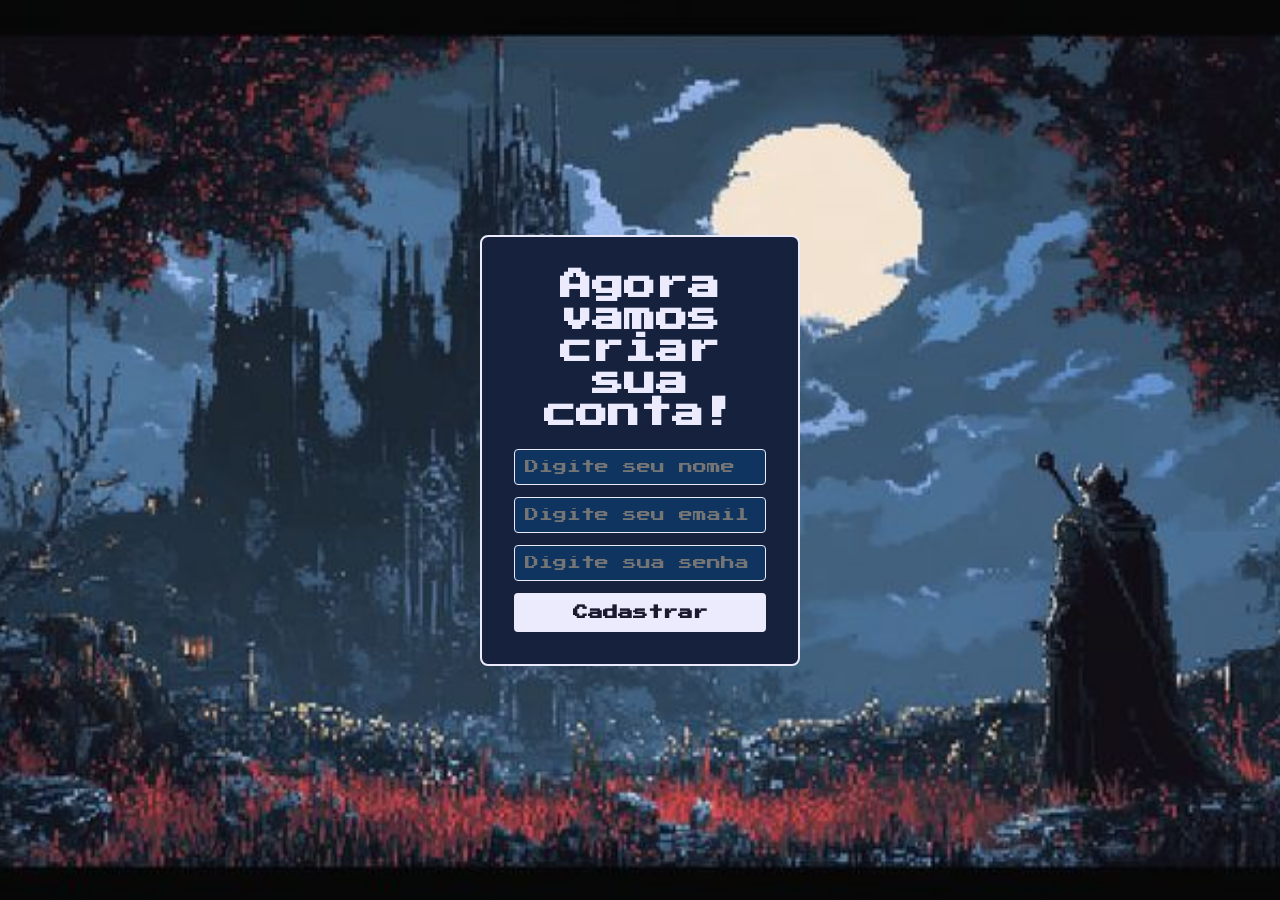
<file: index.html>
<!DOCTYPE html>
<html lang="pt-BR">
<head>
    <meta charset="UTF-8">
    <meta name="viewport" content="width=device-width, initial-scale=1.0">
    <title>Viking RPG</title>
    <link rel="stylesheet" href="css/style.css">
</head>
<body>
    
<button class="btn-acao" id="btnConfirmar">Começar a jogar!
    <script>window.location.href = "cadastro.html";</script>
</button>

</body>
<script src="js/auth.js"></script>
<script src="js/game.js"></script>
<script src="js/guard.js"></script>

</html>
</file>
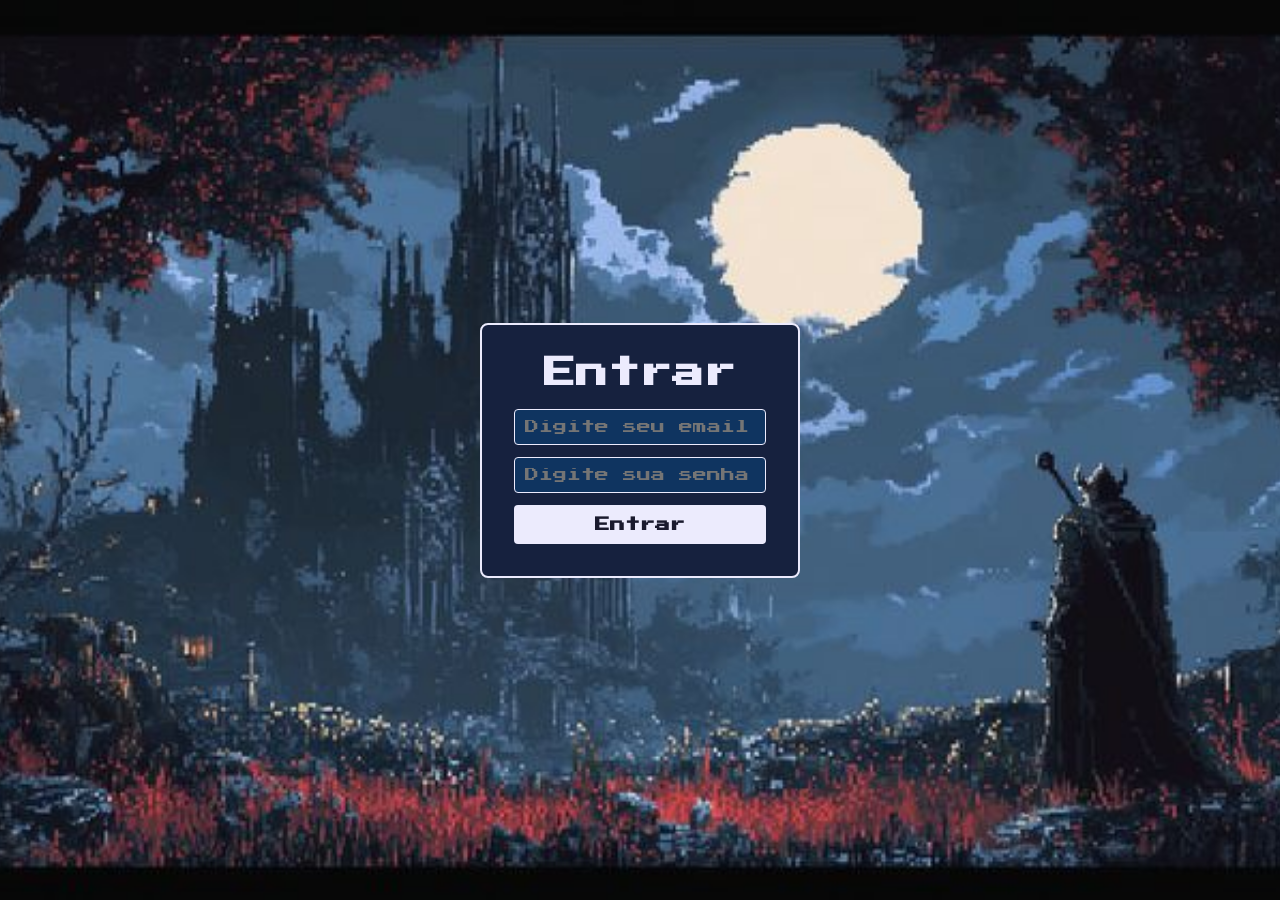
<file: bemvindo.html>
<!DOCTYPE html>
<html lang="pt-BR">
<head>
    <meta charset="UTF-8">
    <meta name="viewport" content="width=device-width, initial-scale=1.0">
    <title>Viking RPG — Bem-vindo</title>
    <link rel="stylesheet" href="css/style.css">
</head>
<body>

    <div id="tela-bemvindo">
        <div id="conteudo-bemvindo">
            <h1 id="titulo-bemvindo">Bem-vindo de volta,</h1>
            <h2 id="nome-jogador"></h2>
            <p id="subtitulo">Prepare-se para proteger sua vila, guerreiro!</p>
            <button id="btnComecar" class="btn-acao">⚔ Começar Aventura</button>
            <button id="btnLogout" class="btn-acao vermelho">Sair</button>
        </div>
    </div>


    <script src="js/guard.js"></script>
    <script src="js/auth.js"></script>
    <script src="js/bemvindo.js"></script>
</body>
</html>
</file>
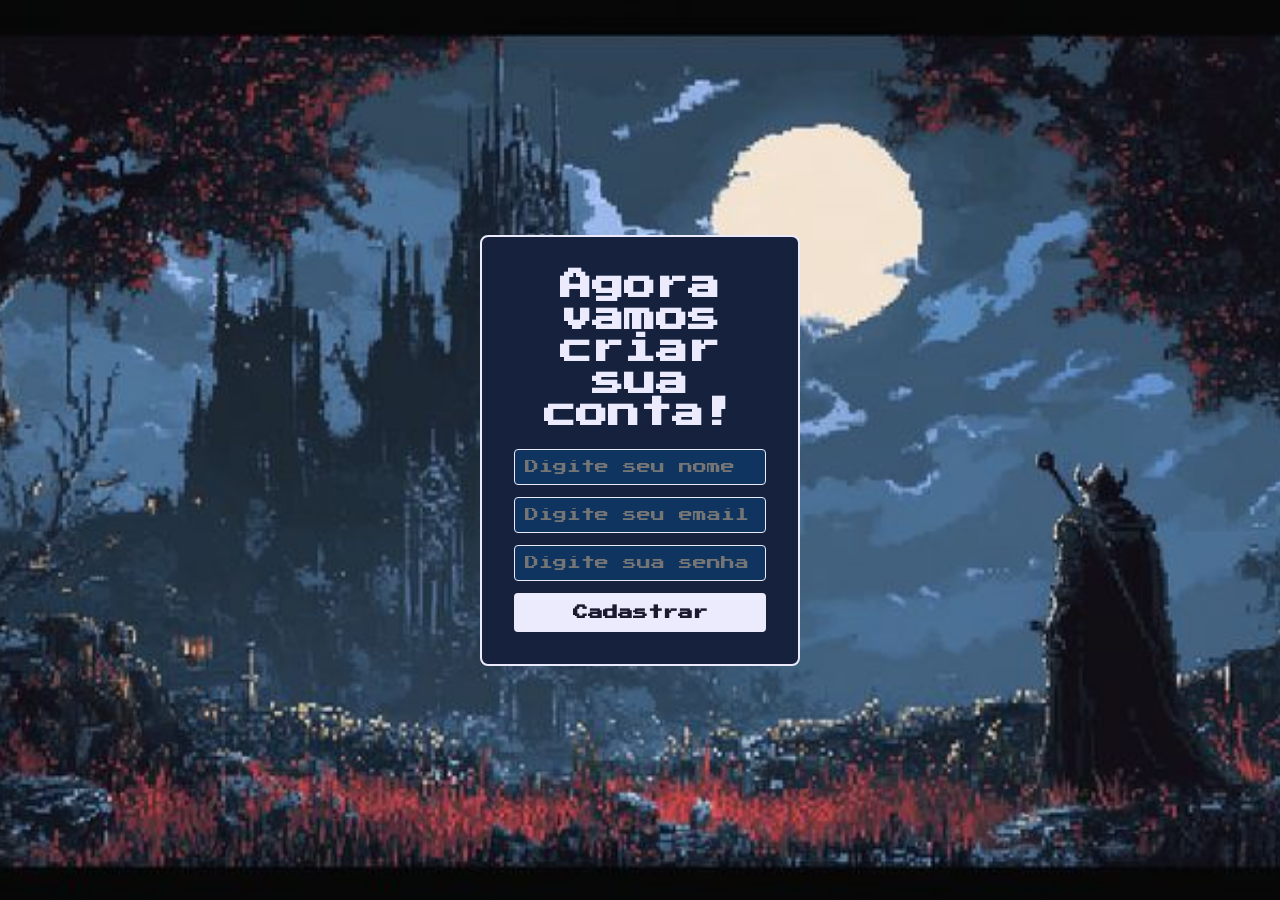
<file: cadastro.html>
<!DOCTYPE html>
<html lang="pt-BR">
<head>
    <meta charset="UTF-8">
    <meta name="viewport" content="width=device-width, initial-scale=1.0">
    <title>Viking RPG</title>
    <link rel="stylesheet" href="css/style.css">
</head>
<body>
    <div class="container">
        <h1>Agora vamos criar sua conta!</h1>

        <div id="mensagem" class="mensagem oculto"></div>

        <input type="text" id="nome" placeholder="Digite seu nome"/>
        <input type="text" id="email" placeholder="Digite seu email"/>
        <input type="password" id="senha" placeholder="Digite sua senha"/>

        <button id="btnCadastrar">Cadastrar</button>


    </div>

</body>
<script src="js/auth.js"></script>
<script src="js/cadastro.js"></script>
</html>
</file>
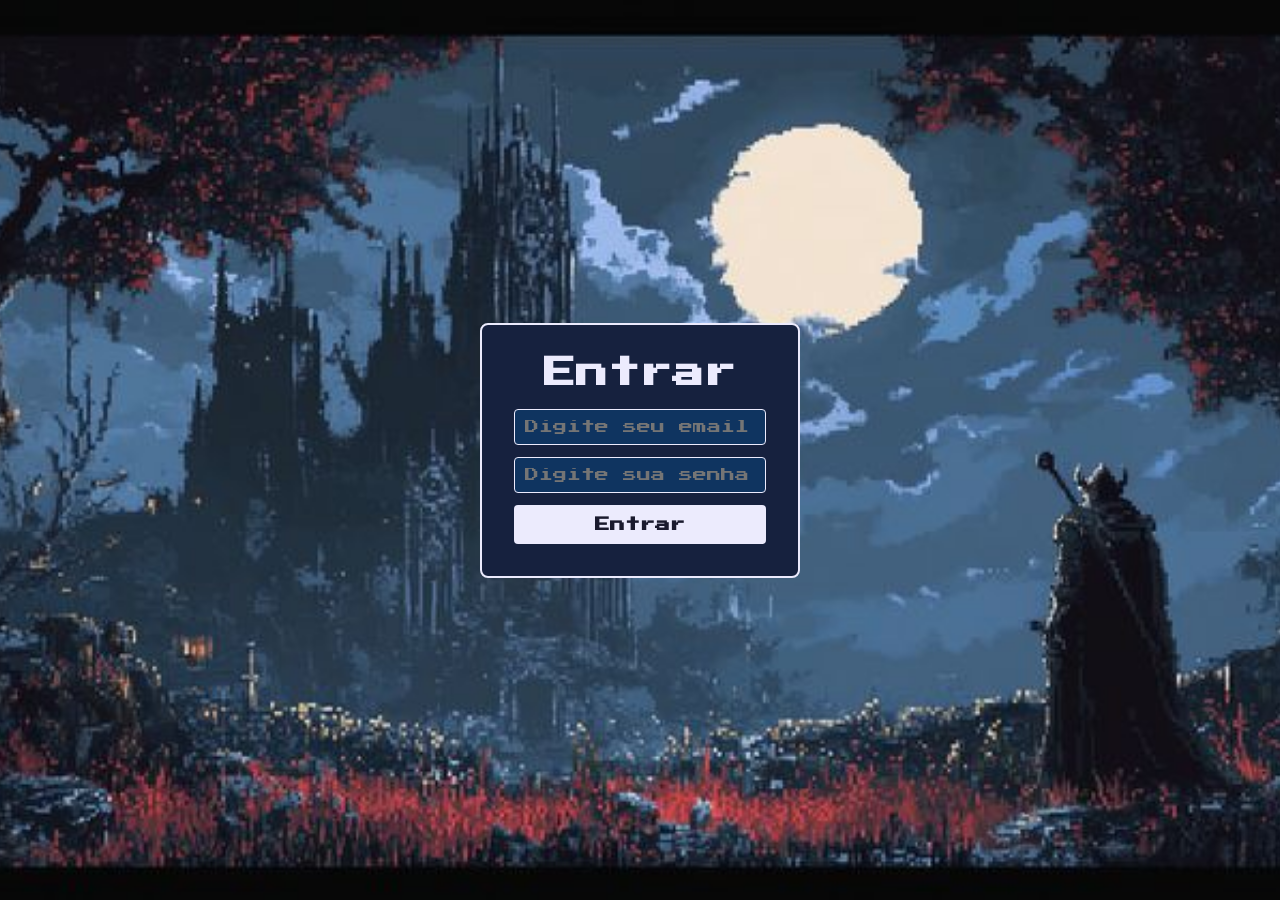
<file: equipamento.html>
<!DOCTYPE html>
<html lang="pt-BR">
<head>
    <meta charset="UTF-8">
    <meta name="viewport" content="width=device-width, initial-scale=1.0">
    <title>Viking RPG — Equipamento</title>
    <link rel="stylesheet" href="css/style.css">
</head>
<body>

    <div id="tela-equipamento">

        <h1 class="titulo-equipamento">Escolha seus equipamentos</h1>
        <p class="subtitulo-equipamento">Você tem <span id="pontos-disponiveis"></span> pontos para gastar</p>

        <!-- ARMAS -->
        <section class="secao-equipamento">
            <h2 class="titulo-secao"> Arma</h2>
            <div class="grade-equipamento" id="grade-armas"></div>
        </section>

        <!-- ARMADURAS -->
        <section class="secao-equipamento">
            <h2 class="titulo-secao"> Armadura</h2>
            <div class="grade-equipamento" id="grade-armaduras"></div>
        </section>

        <div id="resumo-escolha">
            <p id="texto-resumo">Nenhum equipamento selecionado ainda.</p>
        </div>

        <button class="btn-acao" id="btnConfirmar" disabled>Confirmar e Batalhar</button>

    </div>

    <script src="js/guard.js"></script>
    <script src="js/auth.js"></script>
    <script src="js/game.js"></script>
    <script src="js/equipamento.js"></script>
</body>
</html>
</file>
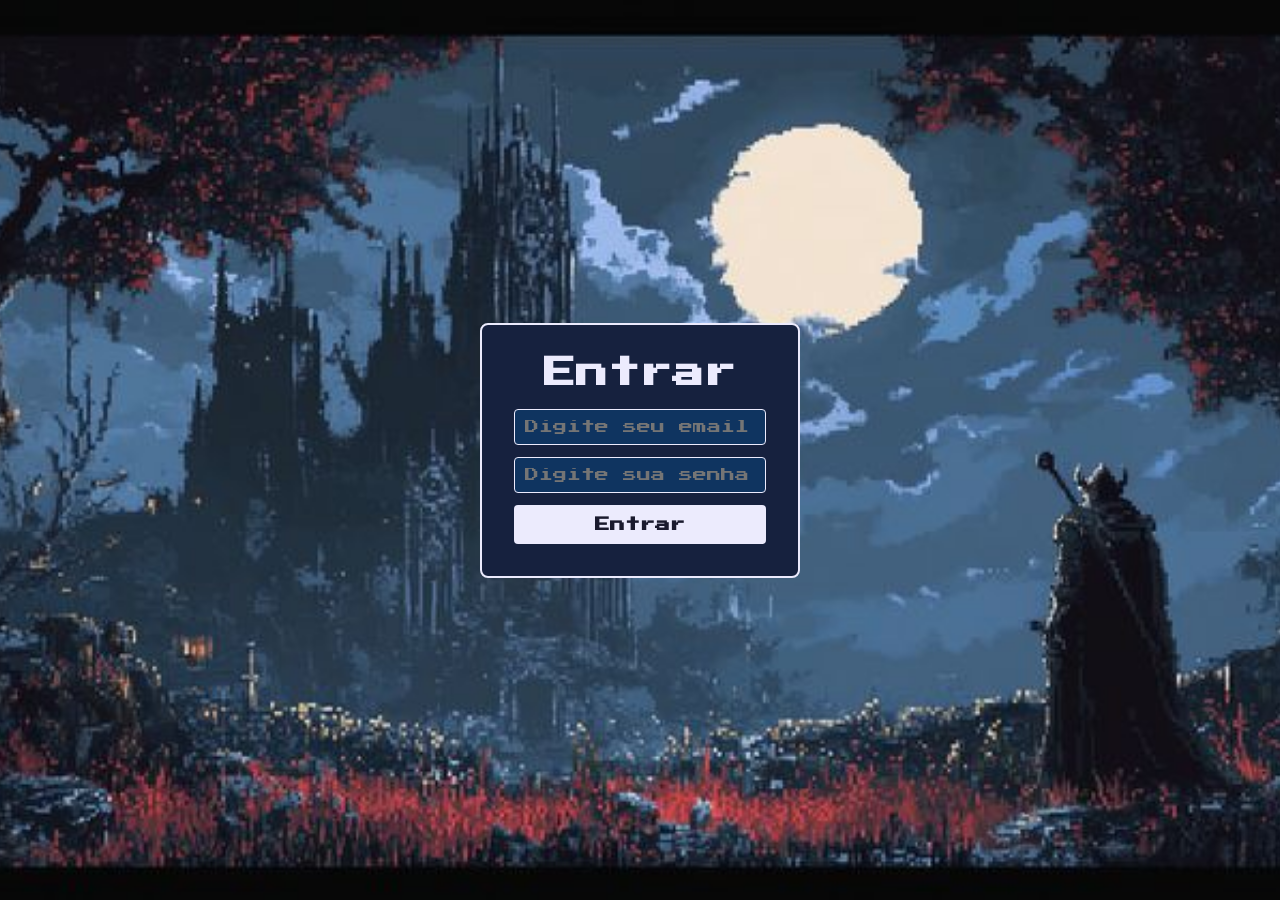
<file: fase1.html>
<!DOCTYPE html>
<html lang="pt-BR">
<head>
    <meta charset="UTF-8">
    <meta name="viewport" content="width=device-width, initial-scale=1.0">
    <title>Viking RPG — Fase 1</title>
    <link rel="stylesheet" href="css/style.css">
</head>
<body data-fase="0">

<div id="tela-jogo">

    <div id="cenario"></div>

    <div id="hud">
        <div class="hud-bloco">
            <span class="hud-nome"> ASTRID</span>
            <div class="barra-vida-fundo">
                <div class="barra-vida-fill" id="vida-fill-jogador"></div>
            </div>
            <span class="hud-texto-vida" id="texto-vida-jogador">100 / 100</span>
        </div>

        <div class="hud-bloco inimigo">
            <span class="hud-nome">BANDIDO </span>
            <div class="barra-vida-fundo">
                <div class="barra-vida-fill" id="vida-fill-inimigo"></div>
            </div>
            <span class="hud-texto-vida" id="texto-vida-inimigo">30 / 30</span>
        </div>
    </div>

    <div id="arena">
        <img id="sprite-jogador" class="sprite" src="asets/img/viking_woman_pose_1.png" alt="jogador">
        <img id="sprite-inimigo" class="sprite" src="asets/img/vik_pose_2.png" alt="inimigo">
    </div>

    <div id="caixa-dialogo">
        <div id="texto-dialogo">
            Você está fazendo a vigia na floresta de sua vila, até que um bandido bloqueia seu caminho!
         <span id="cursor-dialogo"></span>
        </div>
    </div>

    <div id="acoes">
        <button class="btn-acao" id="btnAtacar">Atacar</button>
        <button class="btn-acao" id="btnDefender">Defender</button>
        <button class="btn-acao vermelho" id="btnFugir">Fugir</button>
    </div>

</div>
<body data-fase="0" onload="localStorage.setItem('faseAtual', '0')"></body>


    <script src="js/guard.js"></script>
    <script src="js/auth.js"></script>
    <script src="js/game.js"></script>
    <script src="js/batalha.js"></script>
</body>
</html>
</file>
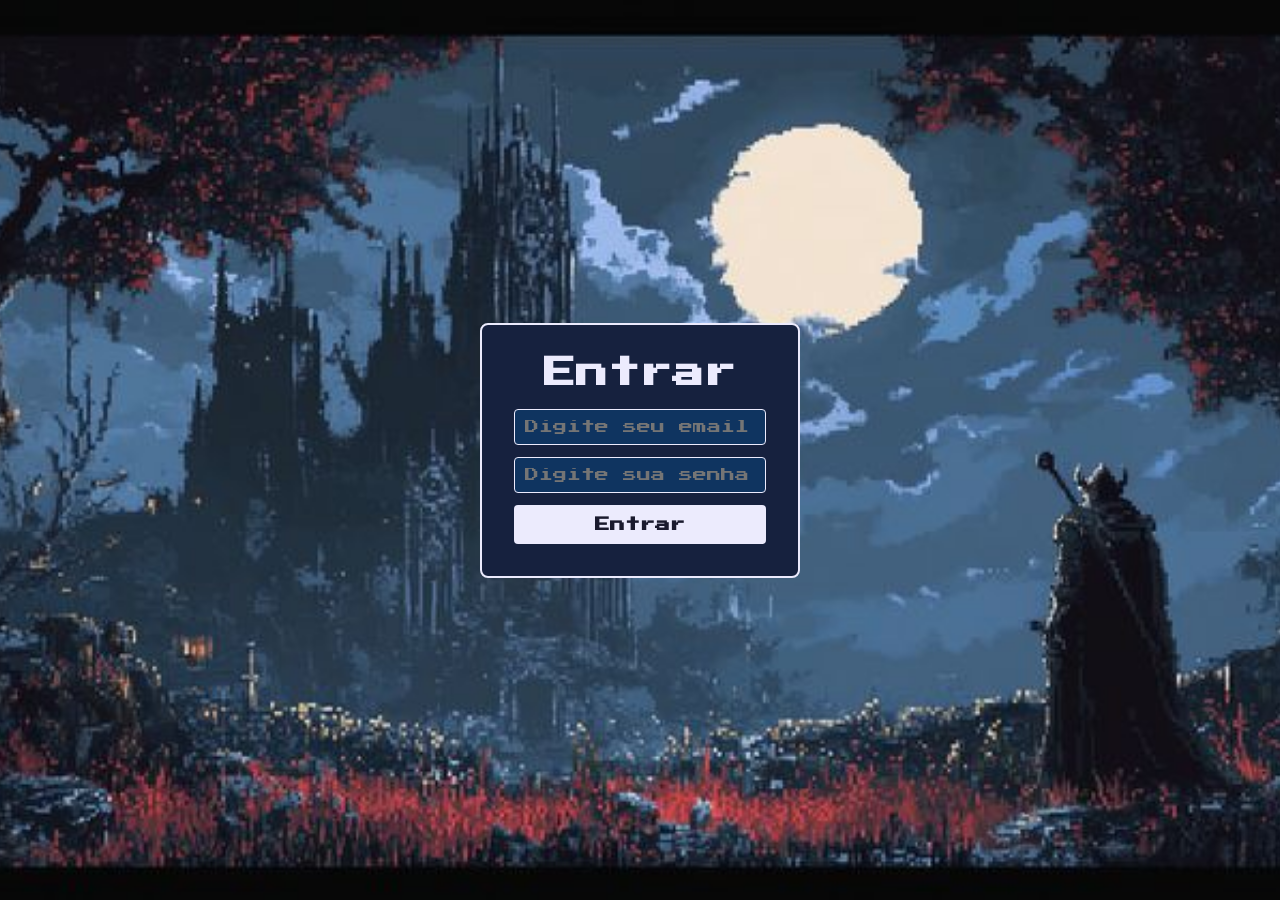
<file: fase2.html>
<!DOCTYPE html>
<html lang="pt-BR">
<head>
    <meta charset="UTF-8">
    <meta name="viewport" content="width=device-width, initial-scale=1.0">
    <title>Viking RPG</title>
    <link rel="stylesheet" href="css/style.css">
</head>
<body data-fase="1">
    
      <div id="tela-jogo">
 
        <div id="cenario"></div>
 
        <div id="hud">
            <div class="hud-bloco">
                <span class="hud-nome">ASTRID</span>
                <div class="barra-vida-fundo">
                    <div class="barra-vida-fill" id="vida-fill-jogador"></div>
                </div>
                <span class="hud-texto-vida" id="texto-vida-jogador">100 / 100</span>
            </div>
 
            <div class="hud-bloco inimigo">
                <span class="hud-nome" id="nome-inimigo">ESPIÃO</span>
                <div class="barra-vida-fundo">
                    <div class="barra-vida-fill" id="vida-fill-inimigo"></div>
                </div>
                <span class="hud-texto-vida" id="texto-vida-inimigo"></span>
            </div>
        </div>
 
        <div id="arena">
            <img id="sprite-jogador" class="sprite" src="asets/img/viking_woman_pose_1.png" alt="jogador">
            <img id="sprite-inimigo" class="sprite" src="asets/img/viking_pose_1.png" alt="inimigo">
        </div>
 
        <div id="caixa-dialogo">
            <div id="texto-dialogo">
              Após sua batalha com o bandido você continua a fazer sua guarda pela penumbra. Porém você avista ao longe um espiâo do general da vila inimiga. O que você faz?<span id="cursor-dialogo"></span></div>
        </div>
 
        <div id="acoes">
            <button class="btn-acao" id="btnAtacar">Atacar</button>
            <button class="btn-acao" id="btnDefender">Defender</button>
            <button class="btn-acao vermelho" id="btnFugir">Fugir</button>
        </div>
 
    </div>
<body data-fase="1" onload="localStorage.setItem('faseAtual', '1')"></body>

    <script src="js/auth.js"></script>
    <script src="js/game.js"></script>
    <script src="js/guard.js"></script>
    <script src="js/batalha.js"></script>
</body>
</html>
</file>
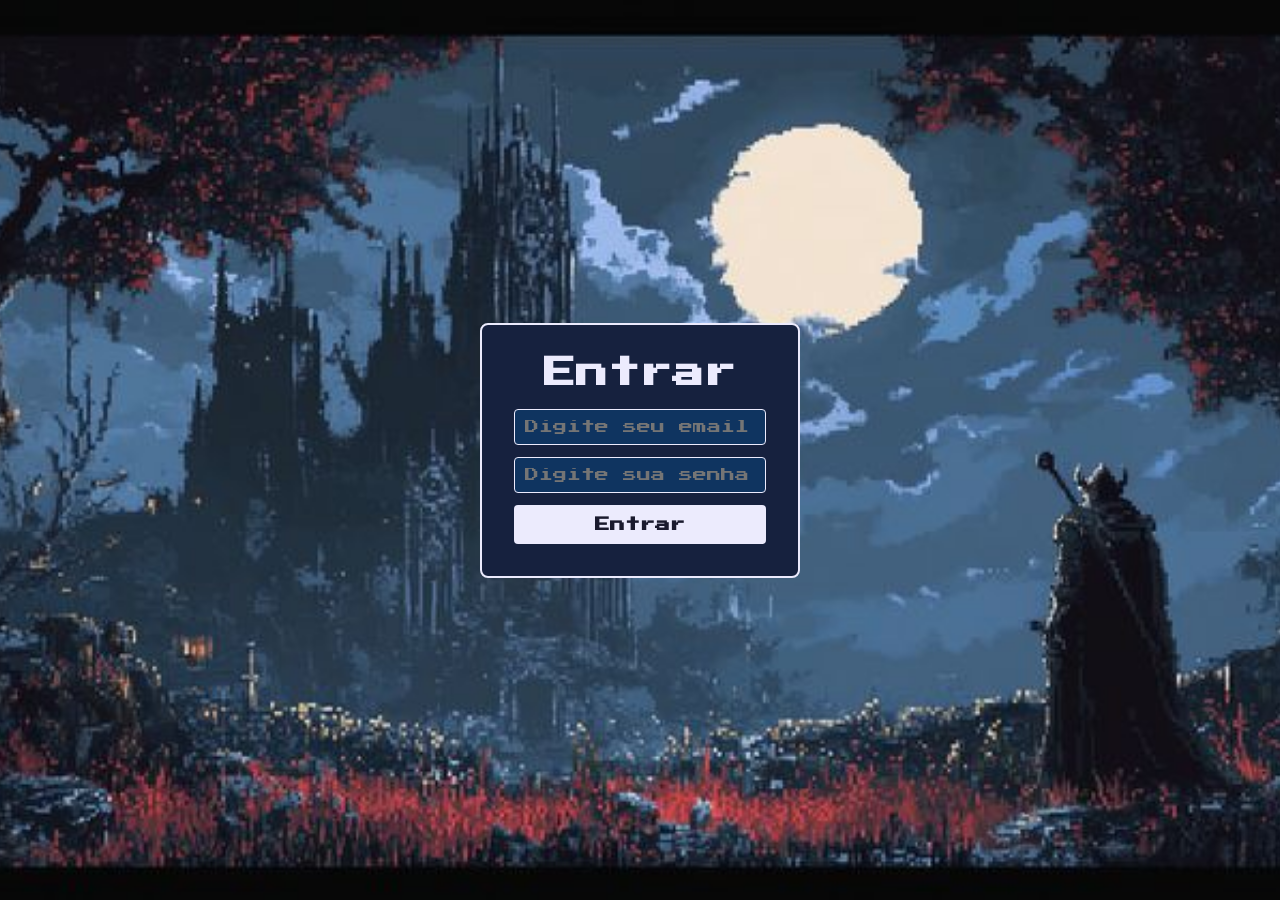
<file: fase3.html>
<!DOCTYPE html>
<html lang="pt-BR">
<head>
    <meta charset="UTF-8">
    <meta name="viewport" content="width=device-width, initial-scale=1.0">
    <title>Viking RPG</title>
    <link rel="stylesheet" href="css/style.css">
</head>
<body data-fase="2">

    <body data-fase="2">
 
    <div id="tela-jogo">
 
        <div id="cenario"></div>
 
        <div id="hud">
            <div class="hud-bloco">
                <span class="hud-nome">⚔ ASTRID</span>
                <div class="barra-vida-fundo">
                    <div class="barra-vida-fill" id="vida-fill-jogador"></div>
                </div>
                <span class="hud-texto-vida" id="texto-vida-jogador">100 / 100</span>
            </div>
 
            <div class="hud-bloco inimigo">
                <span class="hud-nome" id="nome-inimigo">CHEFE ☠</span>
                <div class="barra-vida-fundo">
                    <div class="barra-vida-fill" id="vida-fill-inimigo"></div>
                </div>
                <span class="hud-texto-vida" id="texto-vida-inimigo"></span>
            </div>
        </div>
 
        <div id="arena">
            <img id="sprite-jogador" class="sprite" src="asets/img/viking_woman_pose_1.png" alt="jogador">
            <img id="sprite-inimigo" class="sprite" src="asets/img/old_viking_.png" alt="inimigo">
        </div>
 
        <div id="caixa-dialogo">
            <div id="texto-dialogo"><span id="cursor-dialogo"></span></div>
        </div>
 
        <div id="acoes">
            <button class="btn-acao" id="btnAtacar">⚔ Atacar</button>
            <button class="btn-acao" id="btnDefender">🛡 Defender</button>
            <button class="btn-acao vermelho" id="btnFugir">🏃 Fugir</button>
        </div>
 
    </div>
<body data-fase="2" onload="localStorage.setItem('faseAtual', '2')"></body>

    <script src="js/auth.js"></script>
    <script src="js/game.js"></script>
    <script src="js/guard.js"></script>
    <script src="js/batalha.js"></script>
</body>
</html>
</file>
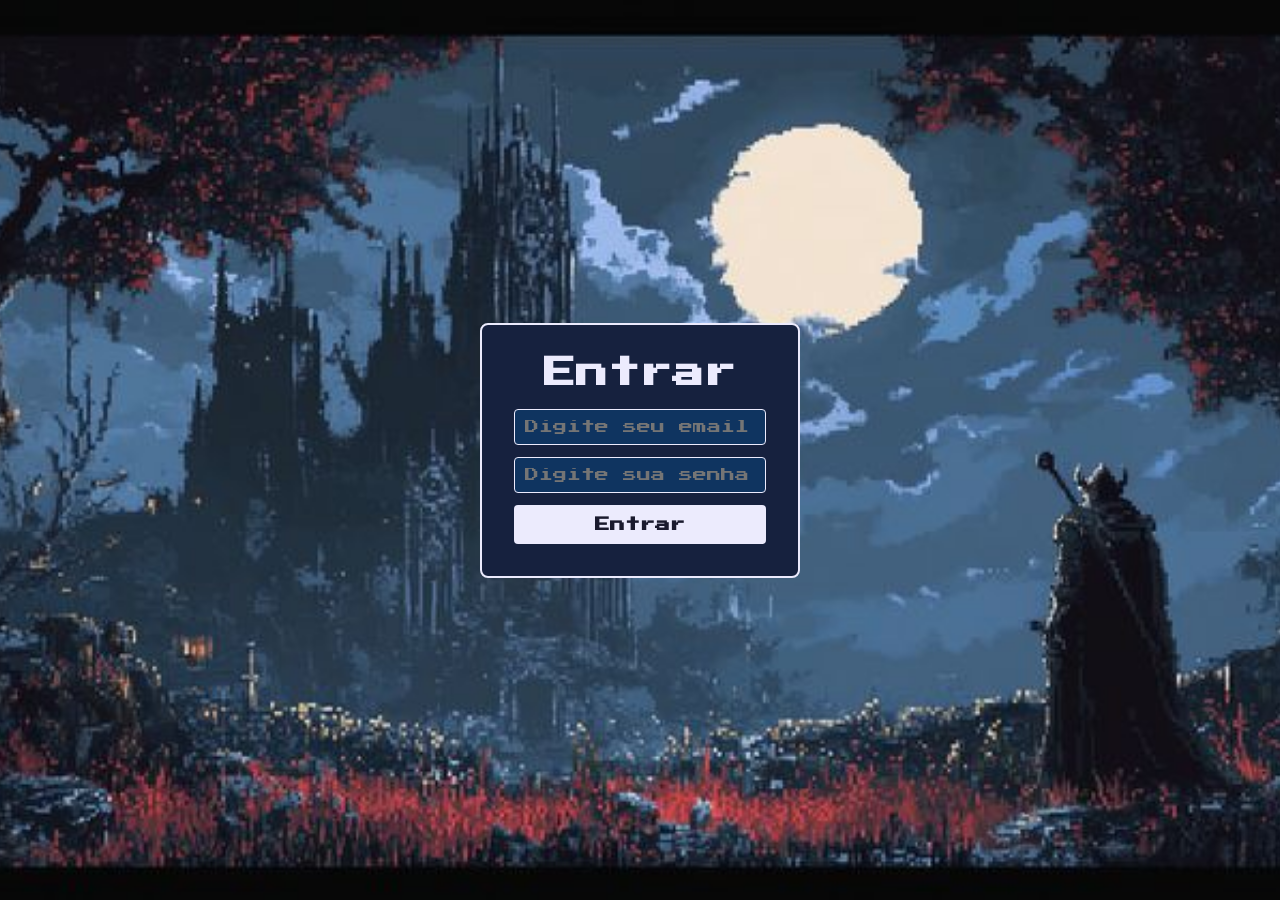
<file: gameover.html>
<!DOCTYPE html>
<html lang="pt-BR">
<head>
    <meta charset="UTF-8">
    <meta name="viewport" content="width=device-width, initial-scale=1.0">
    <title>Viking RPG</title>
    <link rel="stylesheet" href="css/style.css">
</head>
<body>
    <!DOCTYPE html>
<html lang="pt-BR">
<head>
    <meta charset="UTF-8">
    <meta name="viewport" content="width=device-width, initial-scale=1.0">
    <title>Viking RPG — Game Over</title>
    <link rel="stylesheet" href="css/style.css">
</head>
<body>

    <div id="tela-fim">
        <div id="conteudo-fim">
            <h1 class="titulo-fim vermelho-fim">☠ GAME OVER ☠</h1>
            <p class="subtitulo-fim" id="mensagem-gameover"></p>
            <p class="texto-fim">Sua vila caiu nas mãos dos inimigos... Mas um guerreiro viking nunca desiste!</p>
            <div class="botoes-fim">
                <button class="btn-acao" id="btnTentarNovamente">Tentar Novamente</button>
                <button class="btn-acao vermelho" id="btnLogout">Sair</button>
            </div>
        </div>
    </div>

    <script src="js/guard.js"></script>
    <script src="js/auth.js"></script>
    <script src="js/gameover.js"></script>
</body>
</html>
</file>
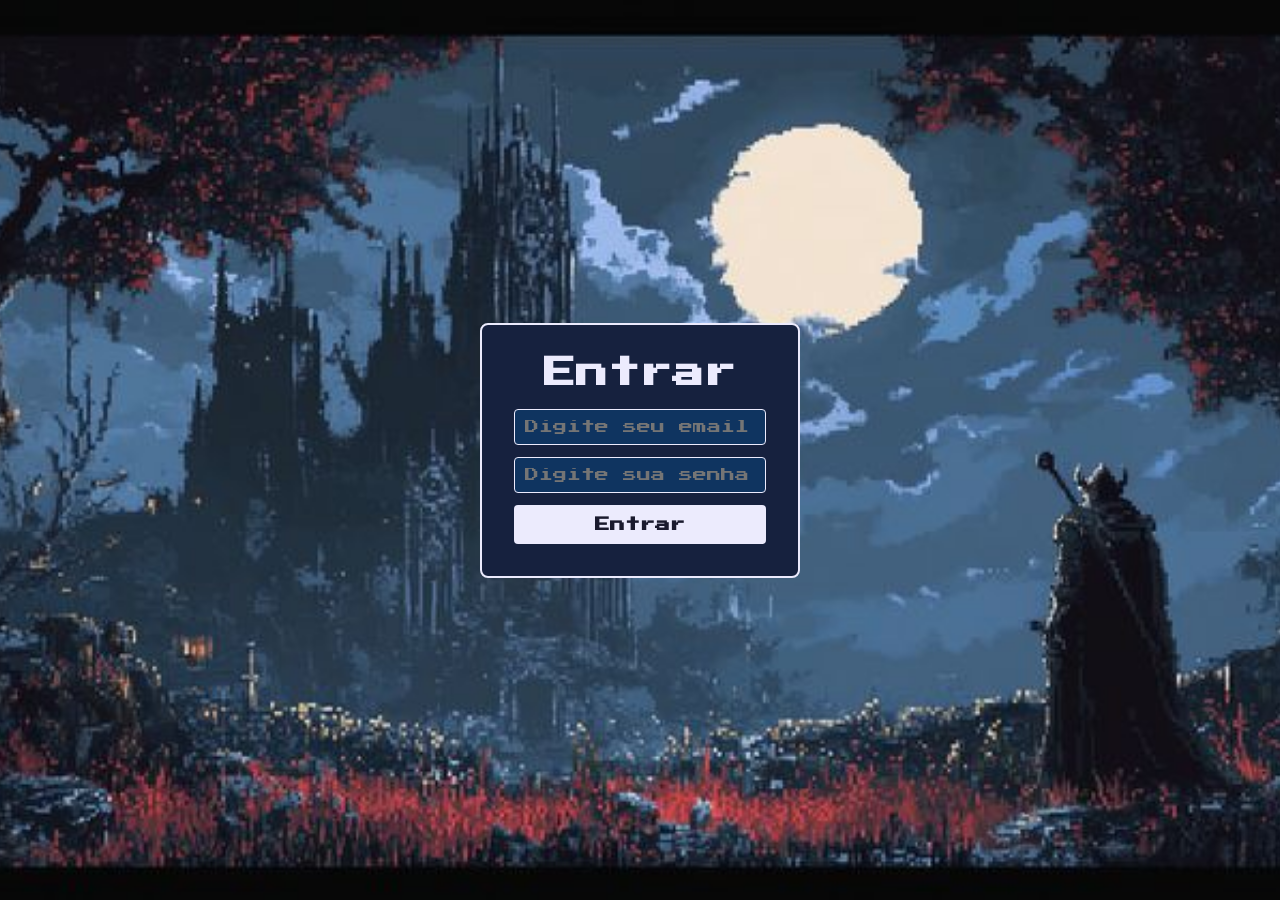
<file: login.html>
<!DOCTYPE html>
<html lang="pt-BR">
<head>
    <meta charset="UTF-8">
    <meta name="viewport" content="width=device-width, initial-scale=1.0">
    <title>Viking RPG</title>
    <link rel="stylesheet" href="css/style.css">
</head>
<body>
    <div class="container">

        <h1>Entrar</h1>

        <div id="mensagem" class="mensagem oculto"></div>

        <input type="text" id="email" placeholder="Digite seu email"/>
        <input type="password" id="senha" placeholder="Digite sua senha"/>

        <button id="btnLogin">Entrar</button>


    </div>


</body>
<script src="js/auth.js"></script>
<script src="js/login.js"></script>
</html>
</file>
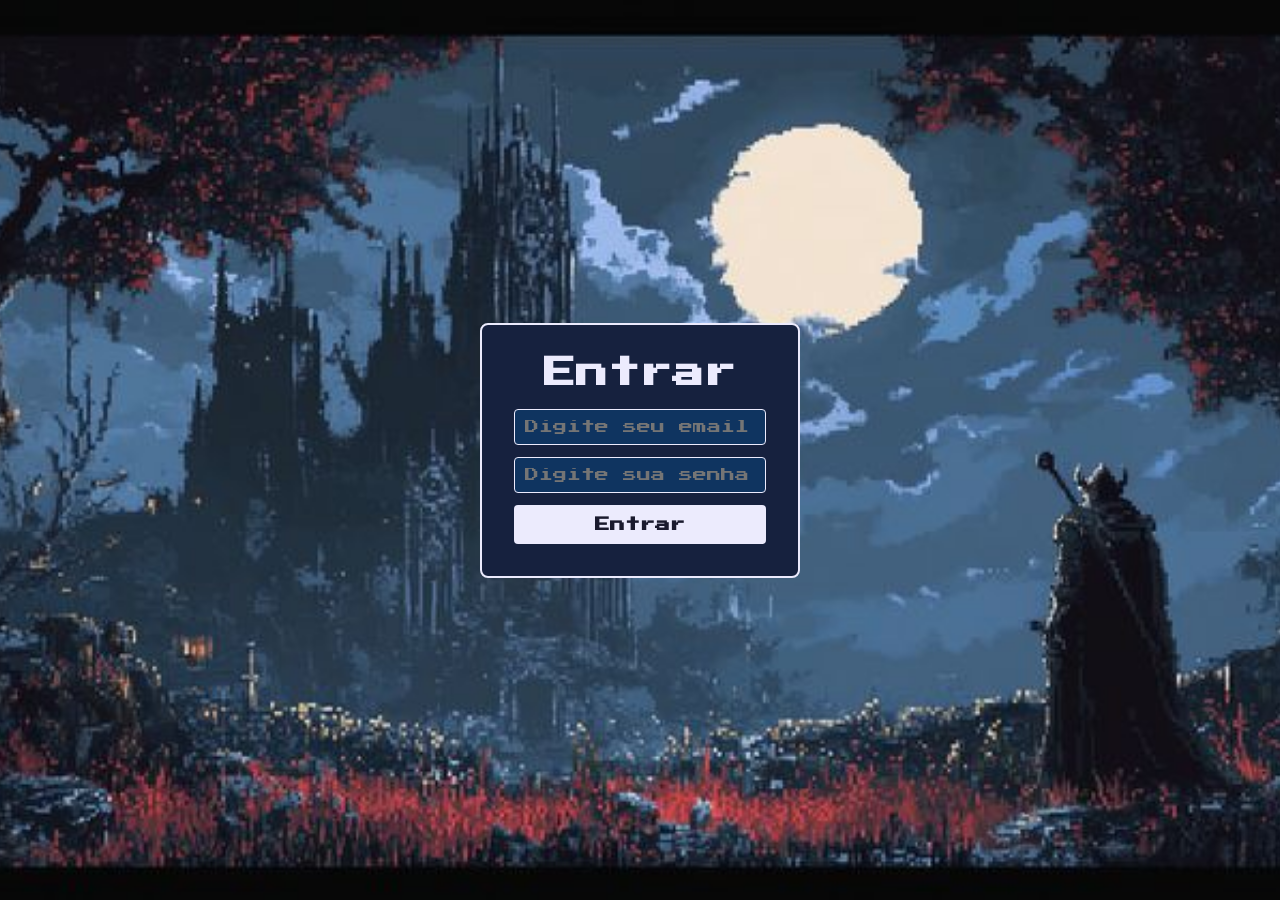
<file: vitoria.html>
<!DOCTYPE html>
<html lang="pt-BR">
<head>
    <meta charset="UTF-8">
    <meta name="viewport" content="width=device-width, initial-scale=1.0">
    <title>Viking RPG</title>
    <link rel="stylesheet" href="css/style.css">
</head>
<body>
    <!DOCTYPE html>
<html lang="pt-BR">
<head>
    <meta charset="UTF-8">
    <meta name="viewport" content="width=device-width, initial-scale=1.0">
    <title>Viking RPG — Vitória!</title>
    <link rel="stylesheet" href="css/style.css">
</head>
<body>

    <div id="tela-fim">
        <div id="conteudo-fim vitoria-fim">
            <h1 class="titulo-fim dourado">⚔ VITÓRIA! ⚔</h1>
            <p class="subtitulo-fim" id="mensagem-vitoria"></p>
            <p class="texto-fim">Sua vila está salva. Você provou ser um guerreiro viking lendário!</p>
            <div class="botoes-fim">
                <button class="btn-acao" id="btnJogarNovamente">Jogar Novamente</button>
                <button class="btn-acao vermelho" id="btnLogout">Sair</button>
            </div>
        </div>
    </div>

    <script src="js/guard.js"></script>
    <script src="js/auth.js"></script>
    <script src="js/vitoria.js"></script>
</body>
</html>
</file>
<file: css/style.css>
@import url('https://fonts.googleapis.com/css2?family=Press+Start+2P&display=swap');

* {
    margin: 0;
    padding: 0;
    box-sizing: border-box;
}

:root {
    --cor-fundo-ui:      rgba(10, 14, 20, 0.92);
    --cor-borda:         #a0856a;
    --cor-texto:         #e8dcc8;
    --cor-vida-jogador:  #4caf50;
    --cor-vida-inimigo:  #e53935;
    --cor-vida-fundo:    #1a1a1a;
    --cor-botao:         #2a1f14;
    --cor-botao-hover:   #4a3520;
    --cor-destaque:      #c9943a;
}

body {
    background-image: url("../asets/img/fundo-entrada2.0.jpg"); 
    background-size: cover;
    background-position: center;
    background-repeat: no-repeat;
    color: #254972;
    font-family: 'Press Start 2P', cursive;
    display: flex;
    justify-content: center;
    align-items: center;
    min-height: 100vh;
}

#tela-jogo {
    position: relative;
    width: 800px;
    height: 520px;
    overflow: hidden;
    border: 2px solid #ecebfd;
    box-shadow: 0 0 40px rgba(0, 0, 0, 0.8);
}

#cenario {
    position: absolute;
    top: 0; left: 0; right: 0; 
    display: flex;
    justify-content: space-between;
    align-items: flex-start;
    padding: 12px 16px;
    background: linear-gradient(to bottom, rgba(0,0,0,0.7) 70%, transparent);
    z-index: 10;
}

#hud {
    position: absolute;
    top: 0; left: 0; right: 0;
    display: flex;
    justify-content: space-between;
    align-items: flex-start;
    padding: 12px 16px;
    background: linear-gradient(to bottom, rgba(0,0,0,0.7) 70%, transparent);
    z-index: 10;
}

.hud-bloco {
    display: flex;
    flex-direction: column;
    gap: 5px;
    min-width: 200px;
}

.hud-bloco.inimigo {
    align-items: flex-end;
}

.hud-nome {
    font-size: 10px;
    color: var(--cor-destaque);
    letter-spacing: 1px;
    text-shadow: 1px 1px 0px #000;
}

.barra-vida-fundo {
    width: 200px;
    height: 10px;
    background: var(--cor-vida-fundo);
    border: 1px solid var(--cor-borda);
    border-radius: 2px;
    overflow: hidden;
}


.barra-vida-fill {
    height: 100%;
    transition: width 0.4s ease;
    border-radius: 2px;
}

#vida-fill-jogador { background: var(--cor-vida-jogador); width: 100%; }
#vida-fill-inimigo  { background: var(--cor-vida-inimigo); width: 100%; }

.hud-texto-vida {
    font-size: 10px;
    color: var(--cor-texto);
    text-shadow: 1px 1px 0 #000;
}

#arena {
    position: absolute;
    top: 60px;
    left: 0; right: 0;
    bottom: 180px;
    display: flex;
    justify-content: space-between;
    align-items: flex-end;
    padding: 0 40px 10px;
    z-index: 5;
}

.sprite {
    image-rendering: pixelated;
    filter: drop-shadow(2px 4px 6px rgba(0,0,0,0.8));
    transition: transform 0.15s ease, filter 0.15s ease;
}
 
#sprite-jogador {
    height: 160px;
    transform: scaleX(1);
}
 
#sprite-inimigo {
    height: 160px;
    transform: scaleX(-1);
}
 

#caixa-dialogo {
    position: absolute;
    bottom: 70px;
    left: 0; right: 0;
    height: 90px;
    background: var(--cor-fundo-ui);
    border-top: 2px solid var(--cor-borda);
    border-bottom: 2px solid var(--cor-borda);
    padding: 14px 20px;
    z-index: 10;
    display: flex;
    align-items: center;
}
 
#texto-dialogo {
    font-size: 12px;
    color: var(--cor-texto);
    line-height: 1.8;
    letter-spacing: 0.5px;
}
 
#cursor-dialogo {
    display: inline-block;
    width: 8px;
    height: 8px;
    background: var(--cor-destaque);
    margin-left: 6px;
    animation: piscar 0.8s step-end infinite;
    vertical-align: middle;
}
 
@keyframes piscar {
    0%, 100% { opacity: 1; }
    50%       { opacity: 0; }
}

#acoes {
    position: absolute;
    bottom: 0; left: 0; right: 0;
    height: 68px;
    background: var(--cor-fundo-ui);
    border-top: 2px solid var(--cor-borda);
    display: flex;
    align-items: center;
    justify-content: center;
    gap: 12px;
    padding: 0 20px;
    z-index: 10;
}
 
.btn-acao {
    font-family: 'Press Start 2P', monospace;
    font-size: 10px;
    color: var(--cor-texto);
    background: var(--cor-botao);
    border: 2px solid var(--cor-borda);
    padding: 10px 16px;
    cursor: pointer;
    letter-spacing: 0.5px;
    transition: background 0.15s, transform 0.1s, color 0.15s;
    text-transform: uppercase;
    min-width: 110px;
    text-align: center;
}
 
.btn-acao:hover {
    background: var(--cor-botao-hover);
    color: var(--cor-destaque);
    border-color: var(--cor-destaque);
    transform: translateY(-2px);
}
 
.btn-acao:active {
    transform: translateY(0px);
}
 
.btn-acao.vermelho { border-color: #933; }
.btn-acao.vermelho:hover { border-color: #e53935; color: #e53935; }

@keyframes tomar-dano {
    0%   { filter: drop-shadow(0 0 0 red) brightness(1); }
    30%  { filter: drop-shadow(0 0 8px red) brightness(2); }
    100% { filter: drop-shadow(2px 4px 6px rgba(0,0,0,0.8)) brightness(1); }
}
 
.animacao-dano {
    animation: tomar-dano 0.4s ease forwards;
}
 
.dano-flutuante {
    position: absolute;
    font-family: 'Press Start 2P', monospace;
    font-size: 14px;
    font-weight: bold;
    color: #ff4444;
    text-shadow: 2px 2px 0 #000;
    pointer-events: none;
    animation: subir-sumir 1s ease forwards;
    z-index: 20;
}
 
@keyframes subir-sumir {
    0%   { opacity: 1; transform: translateY(0); }
    100% { opacity: 0; transform: translateY(-50px); }
}

.container {
    display: flex;
    flex-direction: column;
    gap: 12px;
    width: 320px;
    background: #16213e;
    padding: 32px;
    border: 2px solid #ecebfd;
    border-radius: 8px;
}

.container h1 {
    text-align: center;
    color: #ecebfd;
    margin-bottom: 8px;
}

input {
    padding: 10px;
    background: #0f3460;
    border: 1px solid #ecebfd;
    border-radius: 4px;
    color: #e0e0e0;
    font-family: inherit;
    font-size: 14px;
}

button {
    padding: 12px;
    background: #ecebfd;
    border: none;
    border-radius: 4px;
    color: #1a1a2e;
    font-family: inherit;
    font-size: 15px;
    font-weight: bold;
    cursor: pointer;
}

button:hover {
    background: #ecbfbd;
}

.mensagem {
    padding: 8px;
    border-radius: 4px;
    text-align: center;
    font-size: 13px;
}

.oculto { display: none; }
.erro    { background: #5c1a1a; color: #ff6b6b; display: block; }
.sucesso { background: #1a5c2a; color: #6bff8e; display: block; }

a { color: #ecebfd; }

#conteudo-bemvindo {
    display: flex;
    flex-direction: column;
    align-items: center;
    gap: 16px;
    background: rgba(10, 14, 20, 0.88);
    border: 2px solid #a0856a;
    padding: 48px 40px;
    text-align: center;
}
 
#titulo-bemvindo {
    font-size: 10px;
    color: #e8dcc8;
    letter-spacing: 1px;
}
 
#nome-jogador {
    font-size: 16px;
    color: #c9943a;
    letter-spacing: 2px;
}
 
#subtitulo {
    font-size: 7px;
    color: #a0856a;
    margin-bottom: 8px;
    letter-spacing: 1px;
    line-height: 2;
}
 

#tela-equipamento {
    display: flex;
    flex-direction: column;
    align-items: center;
    gap: 24px;
    min-height: 100vh;
    padding: 40px 20px;
    background: url('asets/img/fundo-batalha.jpg') center/cover no-repeat;
}
 
.titulo-equipamento {
    font-size: 12px;
    color: var(--cor-destaque);
    letter-spacing: 2px;
    text-shadow: 2px 2px 0 #000;
    text-align: center;
}
 
.subtitulo-equipamento {
    font-size: 9px;
    color: var(--cor-texto);
    text-shadow: 1px 1px 0 #000;
}
 
.secao-equipamento {
    display: flex;
    flex-direction: column;
    align-items: center;
    gap: 12px;
    width: 100%;
    max-width: 800px;
}
 
.titulo-secao {
    font-size: 10px;
    color: var(--cor-borda);
    letter-spacing: 1px;
}
 
.grade-equipamento {
    display: flex;
    gap: 16px;
    flex-wrap: wrap;
    justify-content: center;
}
 
.card-equipamento {
    display: flex;
    flex-direction: column;
    align-items: center;
    text-align: center;
    gap: 8px;
    width: 180px;
    background: var(--cor-fundo-ui);
    border: 2px solid var(--cor-borda);
    padding: 20px 16px;
    cursor: pointer;
    transition: border-color 0.2s, transform 0.1s;
}
 
.card-equipamento:hover {
    border-color: var(--cor-destaque);
    transform: translateY(-3px);
}
 
.card-equipamento.selecionado {
    border-color: var(--cor-destaque);
    background: rgba(201, 148, 58, 0.15);
}
 
.card-nome {
    font-size: 9px;
    color: var(--cor-destaque);
    text-align: center;
    letter-spacing: 1px;
}
 
.card-stat {
    font-size: 8px;
    color: #6bff8e;
}
 
.card-custo {
    font-size: 8px;
    color: var(--cor-texto);
}
 
.btn-selecionar {
    font-size: 8px;
    padding: 6px 12px;
    min-width: auto;
}
 
#resumo-escolha {
    background: var(--cor-fundo-ui);
    border: 1px solid var(--cor-borda);
    padding: 12px 24px;
    max-width: 600px;
    text-align: center;
}
 
#texto-resumo {
    font-size: 8px;
    color: var(--cor-texto);
    line-height: 2;
}
 
#btnConfirmar {
    font-size: 10px;
    padding: 14px 32px;
}
 
#btnConfirmar:disabled {
    opacity: 0.4;
    cursor: not-allowed;
    transform: none;
}

.card-imagem {
    width: 64px;
    height: auto;
    image-rendering: pixelated;
}

#tela-fim {
    display: flex;
    justify-content: center;
    align-items: center;
    min-height: 100vh;
    
}
 
#conteudo-fim {
    display: flex;
    flex-direction: column;
    align-items: center;
    gap: 20px;
    background: rgba(10, 14, 20, 0.92);
    border: 2px solid var(--cor-borda);
    padding: 48px 40px;
    text-align: center;
    max-width: 600px;
}
 
.titulo-fim {
    font-size: 20px;
    letter-spacing: 3px;
    text-shadow: 3px 3px 0 #000;
}
 
.dourado    { color: var(--cor-destaque); }
.vermelho-fim { color: #e53935; }
 
.subtitulo-fim {
    font-size: 10px;
    color: var(--cor-destaque);
    line-height: 2;
    letter-spacing: 1px;
}
 
.texto-fim {
    font-size: 8px;
    color: var(--cor-texto);
    line-height: 2.2;
    letter-spacing: 0.5px;
    max-width: 400px;
}
 
.botoes-fim {
    display: flex;
    gap: 16px;
    margin-top: 8px;
}
</file>
